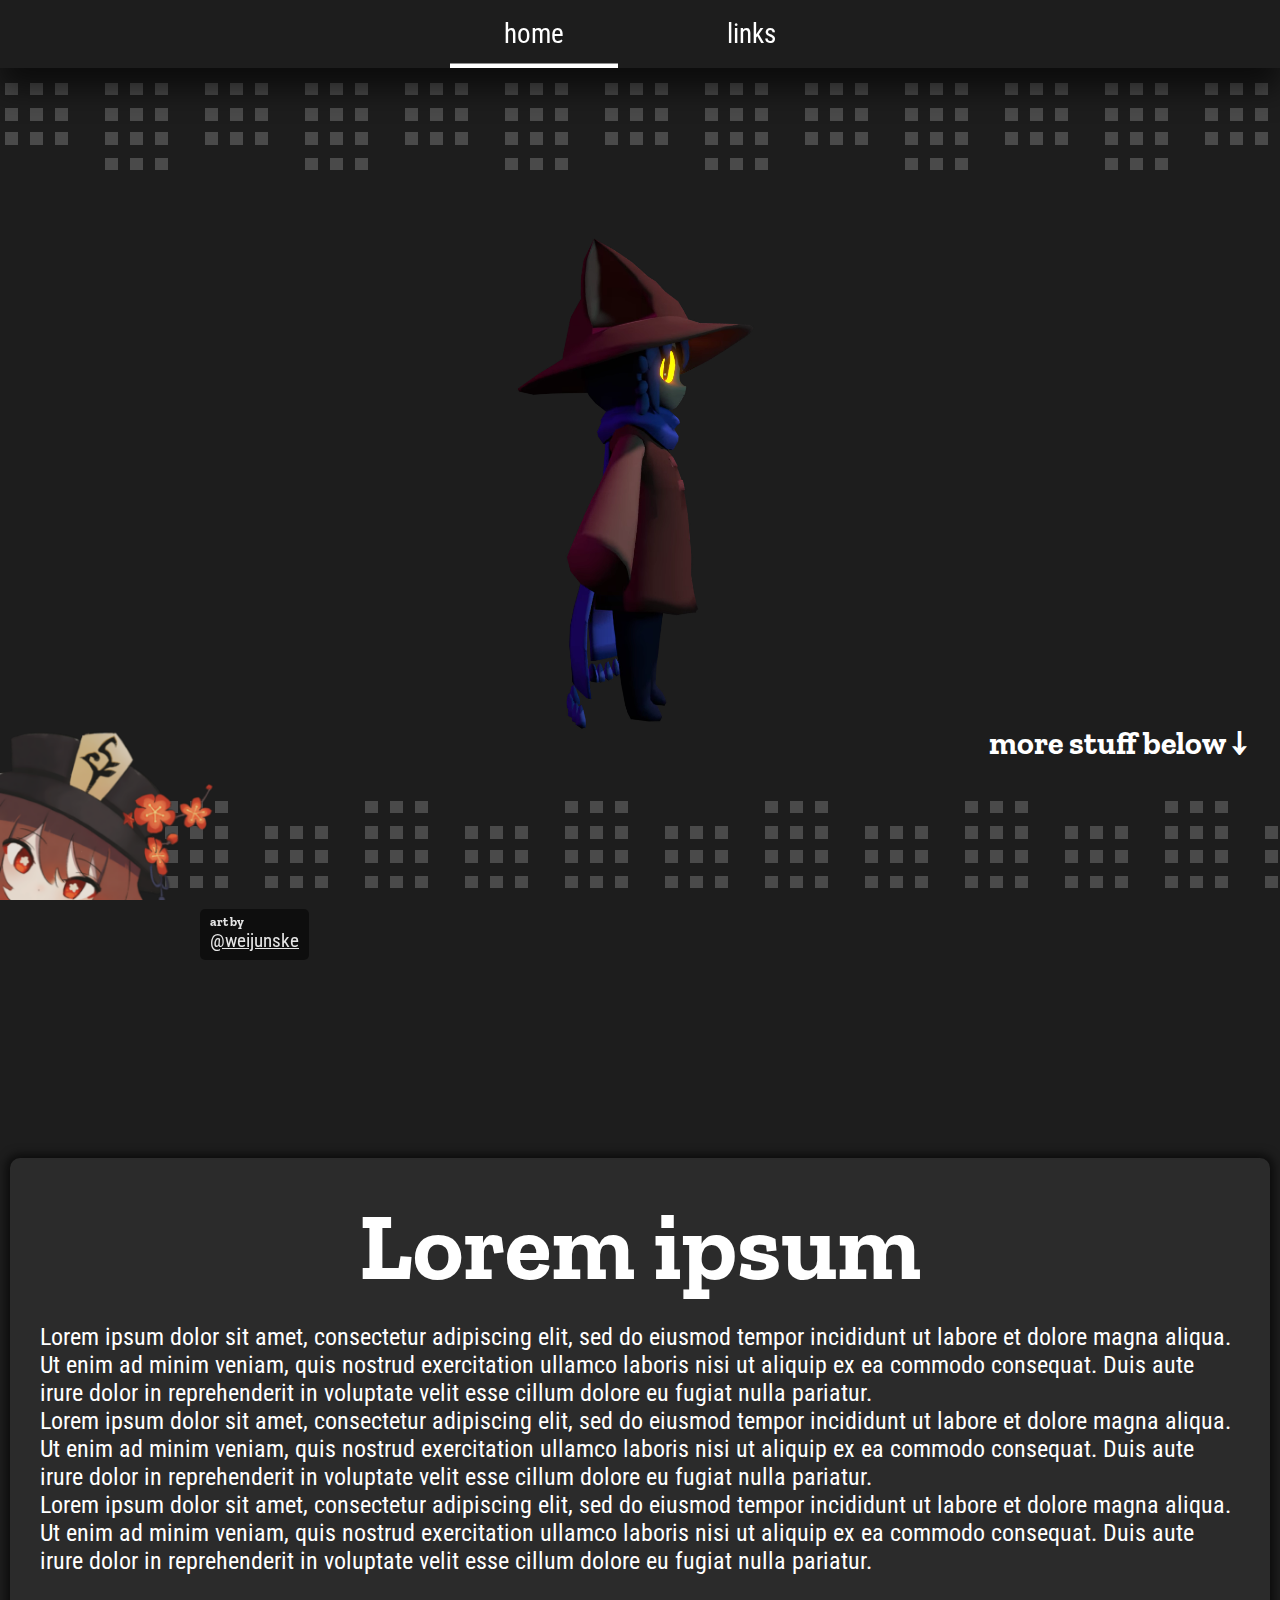
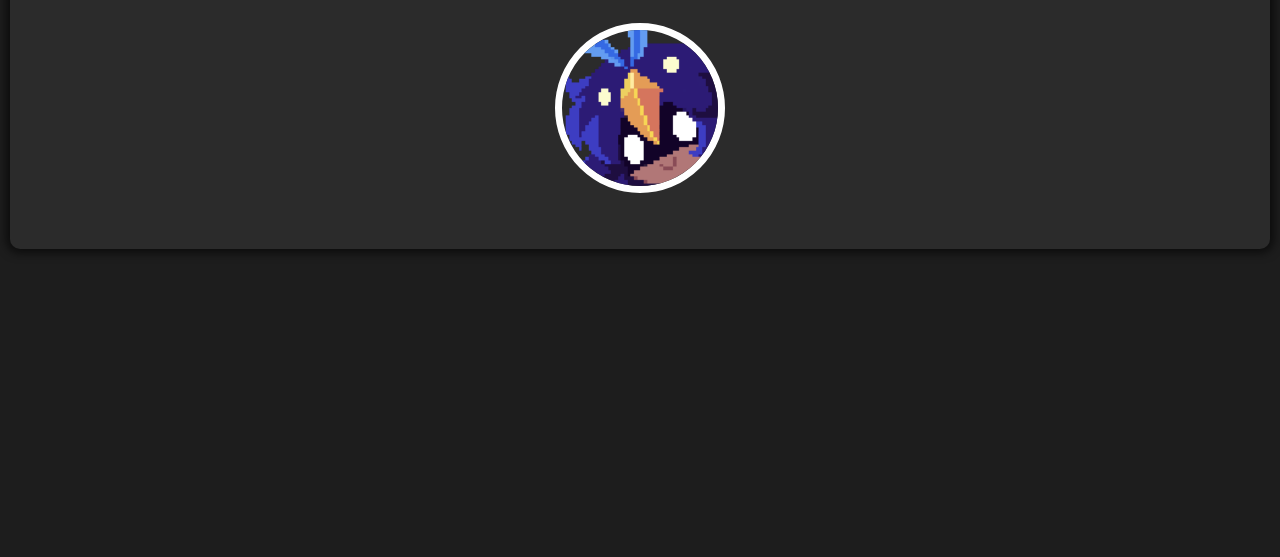
<file: index.html>
<!DOCTYPE html>
<html>
<head>
	<meta charset="UTF-8">

	<title>ice</title>
	<link rel="icon" type="image/x-icon" href="favicon.ico">
	<link rel="stylesheet" href="styles.css">

	<link rel="preconnect" href="https://fonts.gstatic.com">
	<link href="https://fonts.googleapis.com/css2?family=Roboto+Condensed:wght@300&display=swap" rel="stylesheet">
	
	<link rel="preconnect" href="https://fonts.gstatic.com">
	<link href="https://fonts.googleapis.com/css2?family=Zilla+Slab:wght@600&display=swap" rel="stylesheet">

	<script src="scripts.js"></script> 
	<script src="tabs.js"></script> 
</head>
<body>
	<div id="nav_bar">
		<a id="tab_home" class="nav-button active" onclick="tab(this)">home</a>
		<a id="tab_links" class="nav-button" onclick="tab(this)">links</a>
	</div>
	
	<div id="bottom_left_corner_container">
		<button id="bottom_left_corner_button">
			<img src="media/hutaosmall.png" style="transition-duration: 0.4s; width: 215px; height: 171px;" id="bottom_left_corner_image"></img>
		</button>

		<div id="bottom_left_corner_link">
			<h6 style="margin-top: 0; margin-bottom: 0; border: none;">art by</h6><a href="https://twitter.com/weijunske/status/1364051582363426817">@weijunske</a>
		</div>
	</div>

	<div class="class-home" id="scroll_notif">
		<h1>more stuff below ↓</h1>
	</div>



	<div class="class-home" id="center-main-image">
		<video autoplay loop muted playsinline width="460" height="512">
			<source id="vidSrc" src="media/out.webm" type="video/webm">
		</video>
	</div>
	<script>
		// if video fails to load

		document.getElementById("vidSrc").addEventListener("error", () => {
			console.log("vid failed to load");
			document.getElementById("center-main-image").innerHTML = "<img src='media/out.gif'/>";
		});
	</script>



	<div class="class-home" id="collection-sections">
		<div class="section-content">
			<h1 class="main-section-header">Lorem ipsum</h1>
			Lorem ipsum dolor sit amet, consectetur adipiscing elit, sed do eiusmod tempor incididunt ut labore et dolore magna aliqua.
			Ut enim ad minim veniam, quis nostrud exercitation ullamco laboris nisi ut aliquip ex ea commodo consequat.
			Duis aute irure dolor in reprehenderit in voluptate velit esse cillum dolore eu fugiat nulla pariatur.<br>
			Lorem ipsum dolor sit amet, consectetur adipiscing elit, sed do eiusmod tempor incididunt ut labore et dolore magna aliqua.
			Ut enim ad minim veniam, quis nostrud exercitation ullamco laboris nisi ut aliquip ex ea commodo consequat.
			Duis aute irure dolor in reprehenderit in voluptate velit esse cillum dolore eu fugiat nulla pariatur.<br>
			Lorem ipsum dolor sit amet, consectetur adipiscing elit, sed do eiusmod tempor incididunt ut labore et dolore magna aliqua.
			Ut enim ad minim veniam, quis nostrud exercitation ullamco laboris nisi ut aliquip ex ea commodo consequat.
			Duis aute irure dolor in reprehenderit in voluptate velit esse cillum dolore eu fugiat nulla pariatur.
			<div class="main-section-footer">
				<img src="media/Alulasmall.gif" class="circle-masked-image" style="image-rendering: crisp-edges; max-width: 13%; height: auto;">
			</div>
		</div>
	</div>

	<div class="class-links" id="collection-links" style="display:none;">
		<div class="section-content">
			<h1 class="main-section-header">links</h1>
			<div class="links-container">
				<a class="link-button" href="https://www.youtube.com/@iceCuuube">
					<span class="icon-youtube"></span></a>
				<a class="link-button" href="https://twitter.com/iceCuuuuube">
					<span class="icon-twitter"></span>
				</a>
				<a class="link-button" href="https://github.com/iceCuube">
					<span class="icon-github"></span>
				</a>
			</div>
		</div>
	</div>
</body> 
</html>
</file>
<file: styles.css>
@font-face {
	font-family: 'icomoon';
	src: url('media/icomoon.ttf') format('truetype');
	font-weight: normal;
	font-style: normal;
	font-display: block;
}

[class^="icon-"], [class*=" icon-"] {
	/* use !important to prevent issues with browser extensions that change fonts */
	font-family: 'icomoon' !important;
	font-style: normal;
	font-weight: normal;
	font-variant: normal;
	text-transform: none;
	line-height: 1;
  
	/* Better Font Rendering =========== */
	-webkit-font-smoothing: antialiased;
	-moz-osx-font-smoothing: grayscale;
}

body {
	font-family: 'Roboto Condensed', sans-serif;

	/*background-image: url('media/micro_carbon.png');*/
	/*background: linear-gradient(-150deg, #202020 60%, #94160d 110%) fixed;*/
	/*background: radial-gradient(
		farthest-corner at 0% 97%,
		#f35 -30%,
		rgb(22, 22, 22) 15%
	  ) fixed;*/

	background-color: rgb(29, 29, 29);
	background-image:
		url("media/squaresup.svg"),
		url("media/squaresdown.svg");

	background-size: 200px;
	background-repeat: repeat-x;
	background-attachment: fixed;
	background-position: bottom, 100% 70px;
	
	padding-top: 70px;
	padding-bottom: 50px;
	
	overflow-y: scroll;
}

h1,h2,h3,h4,h5,h6
{
	font-family: 'Zilla Slab', sans-serif;
	
	margin-top: 20px;
	margin-bottom:10px;
	
	border-bottom: 2px solid rgb(220, 220, 220);
}

.bg-stripes
{
	position: fixed;
	bottom: 50%;
	right: 50%;
	z-index: -1;
	scale: 200%;
}

#collection-sections { margin-bottom: 250px; }
#collection-links h1 { border: none }
#collection-links
{
	position:absolute;
	top: 50%;
	left: 50%;
	transform: translate(-50%, -50%);

	text-align: center;
	color: rgba(255, 255, 255, 0.4);
}

.section-content
{
	font-size: 150%;
	color: rgb(255, 255, 255);
	
	padding: 10px 30px 50px 30px;
	
	border-radius: 10px;
	max-width: 50em;
	background-color: rgb(43, 43, 43);

	margin-right: auto;
	margin-left: auto;
	
	box-shadow: 0 0 10px 4px rgba(0, 0, 0, 0.6);
}

.main-section-header
{
	border: none;
	text-align: center;
	font-size: 400%;
	margin-bottom: 0.2em;
}

.main-section-footer
{
	border: none;
	text-align: center;
	margin-top: 2em;
}

.circle-masked-image
{
	width: 300px;
	height: 300px;
	object-fit: cover;
	border: 0.3em solid white;
	border-radius: 50%;
}

.links-container
{
	display: flex;
}

.links-container .link-button
{
	font-family: icomoon;
	font-size: 4em;
	/*background-color: rgb(59, 59, 59);*/
	border-radius: 0.3em;

	text-decoration: none;
	text-shadow: 0 0 0.15em black;
	color: white;

	margin: 0 0.3em 0 0.3em;
	padding: 0.2em 0.4em 0.2em 0.4em;
}

.nav-button {
	margin: 0 1em 0 1em;
	padding: 0.7em 2em 0.7em 2em;
}

.nav-button.active {
	box-shadow:inset 0 -0.2em 0 0 white;
}

.nav-button:hover {
	color: rgb(153, 214, 255);
	box-shadow:inset 0 -0.2em 0 0 rgb(153, 214, 255);
	cursor: pointer;
}

#nav_bar {
	display: flex;
	justify-content: center;
	align-items: center;
	flex: auto;

	z-index: 10000;
	position: fixed;
	top: 0px;
	left: 0px;
	width: 100%;
	overflow: hidden;
	max-height: 30px;
	padding: 0.7em 0 0.7em 0;

	background-color: rgb(29, 29, 29);
	
	font-size: 170%;
	color: white;

	box-shadow: 0 20px 30px rgba(0, 0, 0, 0.6);
}

#center-main-image
{
	max-height: 50vh;

	text-align: center;
	margin-top: 20vh;
	margin-bottom: 50vh;

	display: flex;
	align-items: center;
	justify-content: center;
}

#bottom_left_corner_container
{
	position: fixed;
	padding: 0px;
	bottom: 0;
	left: 0;
	width: 238px;
	height: 190px;
	z-index: 2;
}

#bottom_left_corner_container button
{
	background: transparent;
	padding: 0;
	border: none !important;
	font-size:0;
	cursor:pointer;
	outline: none
}

#bottom_left_corner_container img
{
	position: absolute;
	bottom: 0;
	left: 0;
	z-index: 1;
}

#bottom_left_corner_link
{
	position: absolute;
	bottom: -60px;
	left: 200px;
	z-index: 20;
	padding: 5px 10px 8px 10px;
	
	font-size: 120%;
	color: rgb(230, 230, 230);
	
	background-color: rgba(0, 0, 0, 0.5);
	
	border-radius: 5px;
	
	transition-duration: 0.5s;
}

#bottom_left_corner_link a:link			{ color: rgb(230, 230, 230); }
#bottom_left_corner_link a:visited		{ color: inherit; }
#bottom_left_corner_link a:hover		{ color: rgb(187, 235, 240); }

#scroll_notif
{
	position: absolute;

	bottom: 8em;
	right: 2em;

	color: white;
}

#scroll_notif h1
{
	border: none;
}

.icon-twitter:before {
	content: "\ea96";
}
.icon-youtube:before {
	content: "\ea9d";
}
.icon-twitch:before {
	content: "\ea9f";
}
.icon-github:before {
	content: "\eab0";
}
</file>
